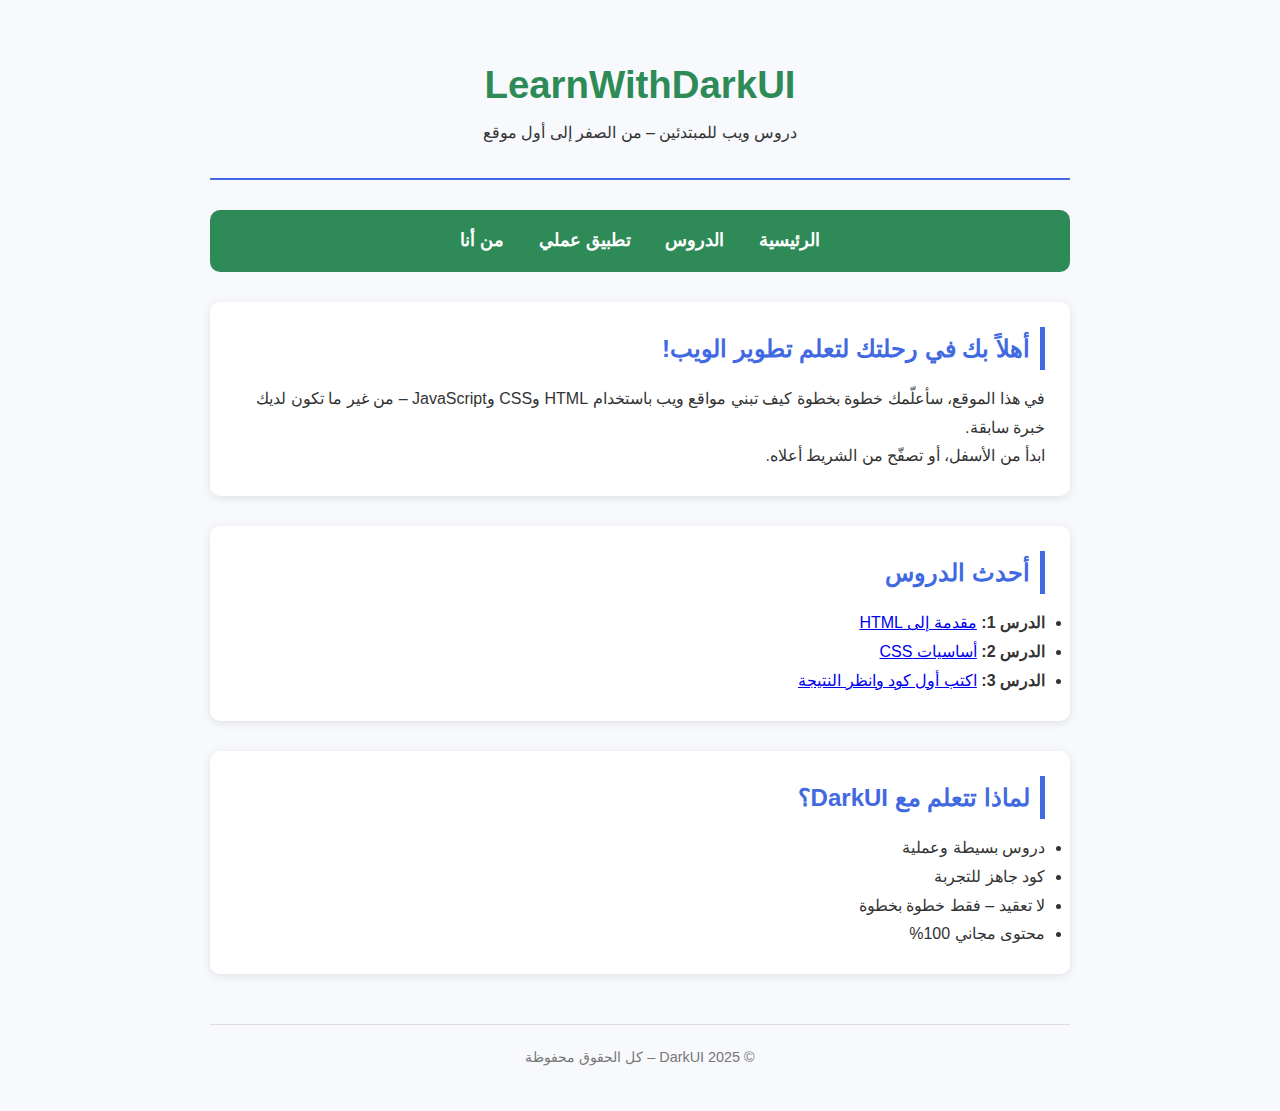
<file: index.html>
<!DOCTYPE html>
<html lang="ar" dir="rtl">
<head>
    <meta charset="UTF-8" />
    <meta name="viewport" content="width=device-width, initial-scale=1.0"/>
    <title>تعلم تطوير الويب | DarkUI</title>
    <link rel="stylesheet" href="style.css" />
</head>
<body>

    <header>
        <h1>LearnWithDarkUI</h1>
        <p>دروس ويب للمبتدئين – من الصفر إلى أول موقع</p>
    </header>

    <nav>
        <a href="index.html">الرئيسية</a>
        <a href="lessons.html">الدروس</a>
        <a href="practice.html">تطبيق عملي</a>
        <a href="about.html">من أنا</a>
    </nav>

    <section>
        <h2>أهلاً بك في رحلتك لتعلم تطوير الويب!</h2>
        <p>في هذا الموقع، سأعلّمك خطوة بخطوة كيف تبني مواقع ويب باستخدام HTML وCSS وJavaScript – من غير ما تكون لديك خبرة سابقة.</p>
        <p>ابدأ من الأسفل، أو تصفّح من الشريط أعلاه.</p>
    </section>

    <section>
        <h2>أحدث الدروس</h2>
        <ul>
            <li><strong>الدرس 1:</strong> <a href="lessons.html#html">مقدمة إلى HTML</a></li>
            <li><strong>الدرس 2:</strong> <a href="lessons.html#css">أساسيات CSS</a></li>
            <li><strong>الدرس 3:</strong> <a href="practice.html">اكتب أول كود وانظر النتيجة</a></li>
        </ul>
    </section>

    <section>
        <h2>لماذا تتعلم مع DarkUI؟</h2>
        <ul>
            <li>دروس بسيطة وعملية</li>
            <li>كود جاهز للتجربة</li>
            <li>لا تعقيد – فقط خطوة بخطوة</li>
            <li>محتوى مجاني 100%</li>
        </ul>
    </section>

    <footer>
        &copy; 2025 DarkUI – كل الحقوق محفوظة
    </footer>

</body>
</html>
</file>
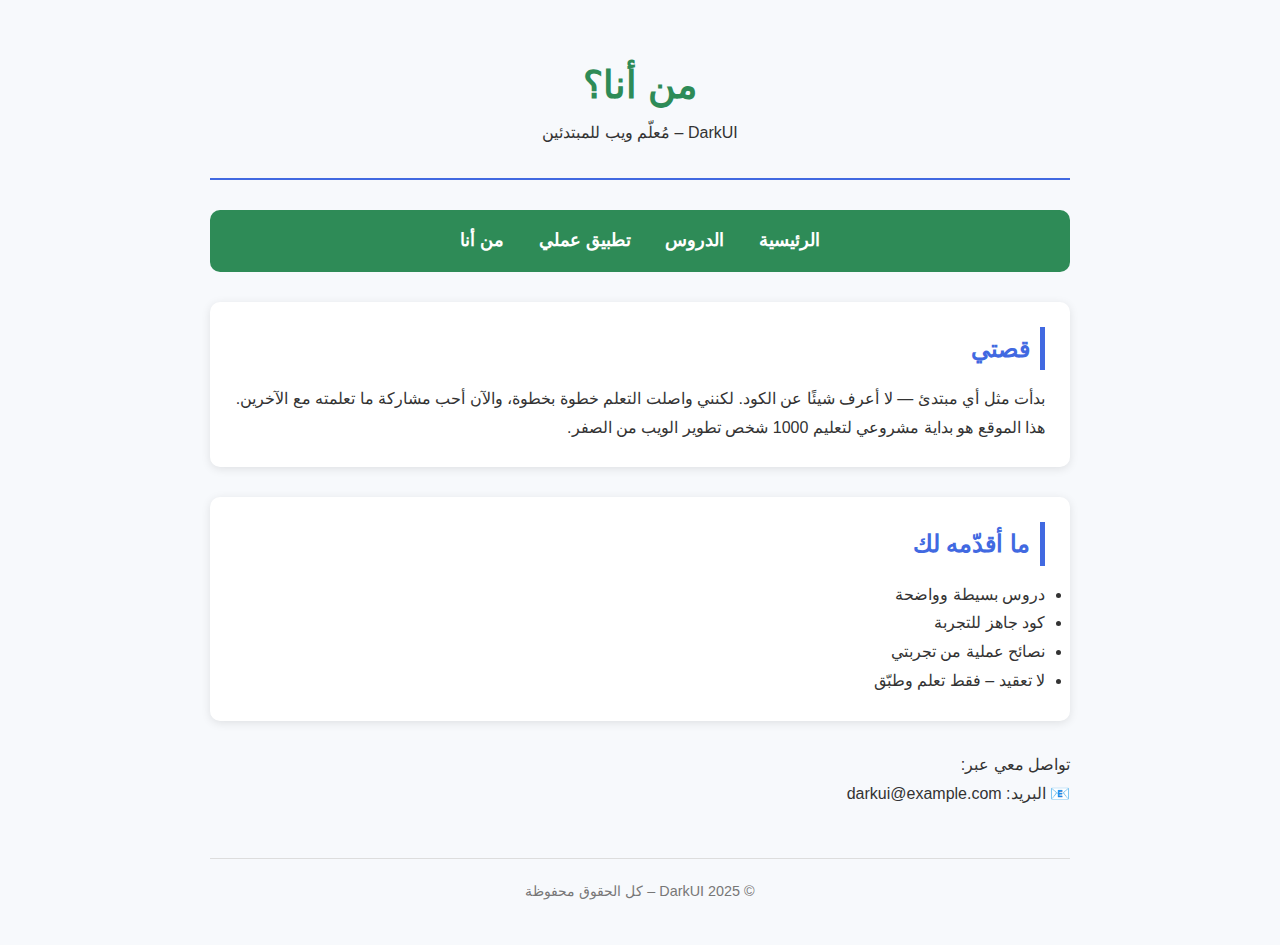
<file: about.html>
<!DOCTYPE html>
<html lang="ar" dir="rtl">
<head>
    <meta charset="UTF-8" />
    <meta name="viewport" content="width=device-width, initial-scale=1.0"/>
    <title>من أنا؟ | LearnWithDarkUI</title>
    <link rel="stylesheet" href="style.css" />
</head>
<body>

    <header>
        <h1>من أنا؟</h1>
        <p>DarkUI – مُعلّم ويب للمبتدئين</p>
    </header>

    <nav>
        <a href="index.html">الرئيسية</a>
        <a href="lessons.html">الدروس</a>
        <a href="practice.html">تطبيق عملي</a>
        <a href="about.html">من أنا</a>
    </nav>

    <section>
        <h2>قصتي</h2>
        <p>بدأت مثل أي مبتدئ — لا أعرف شيئًا عن الكود. لكنني واصلت التعلم خطوة بخطوة، والآن أحب مشاركة ما تعلمته مع الآخرين.</p>
        <p>هذا الموقع هو بداية مشروعي لتعليم 1000 شخص تطوير الويب من الصفر.</p>
    </section>

    <section>
        <h2>ما أقدّمه لك</h2>
        <ul>
            <li>دروس بسيطة وواضحة</li>
            <li>كود جاهز للتجربة</li>
            <li>نصائح عملية من تجربتي</li>
            <li>لا تعقيد – فقط تعلم وطبّق</li>
        </ul>
    </section>

    <p>تواصل معي عبر:</p>
    <p>📧 البريد: darkui@example.com</p>

    <footer>
        &copy; 2025 DarkUI – كل الحقوق محفوظة
    </footer>

</body>
</html>
</file>
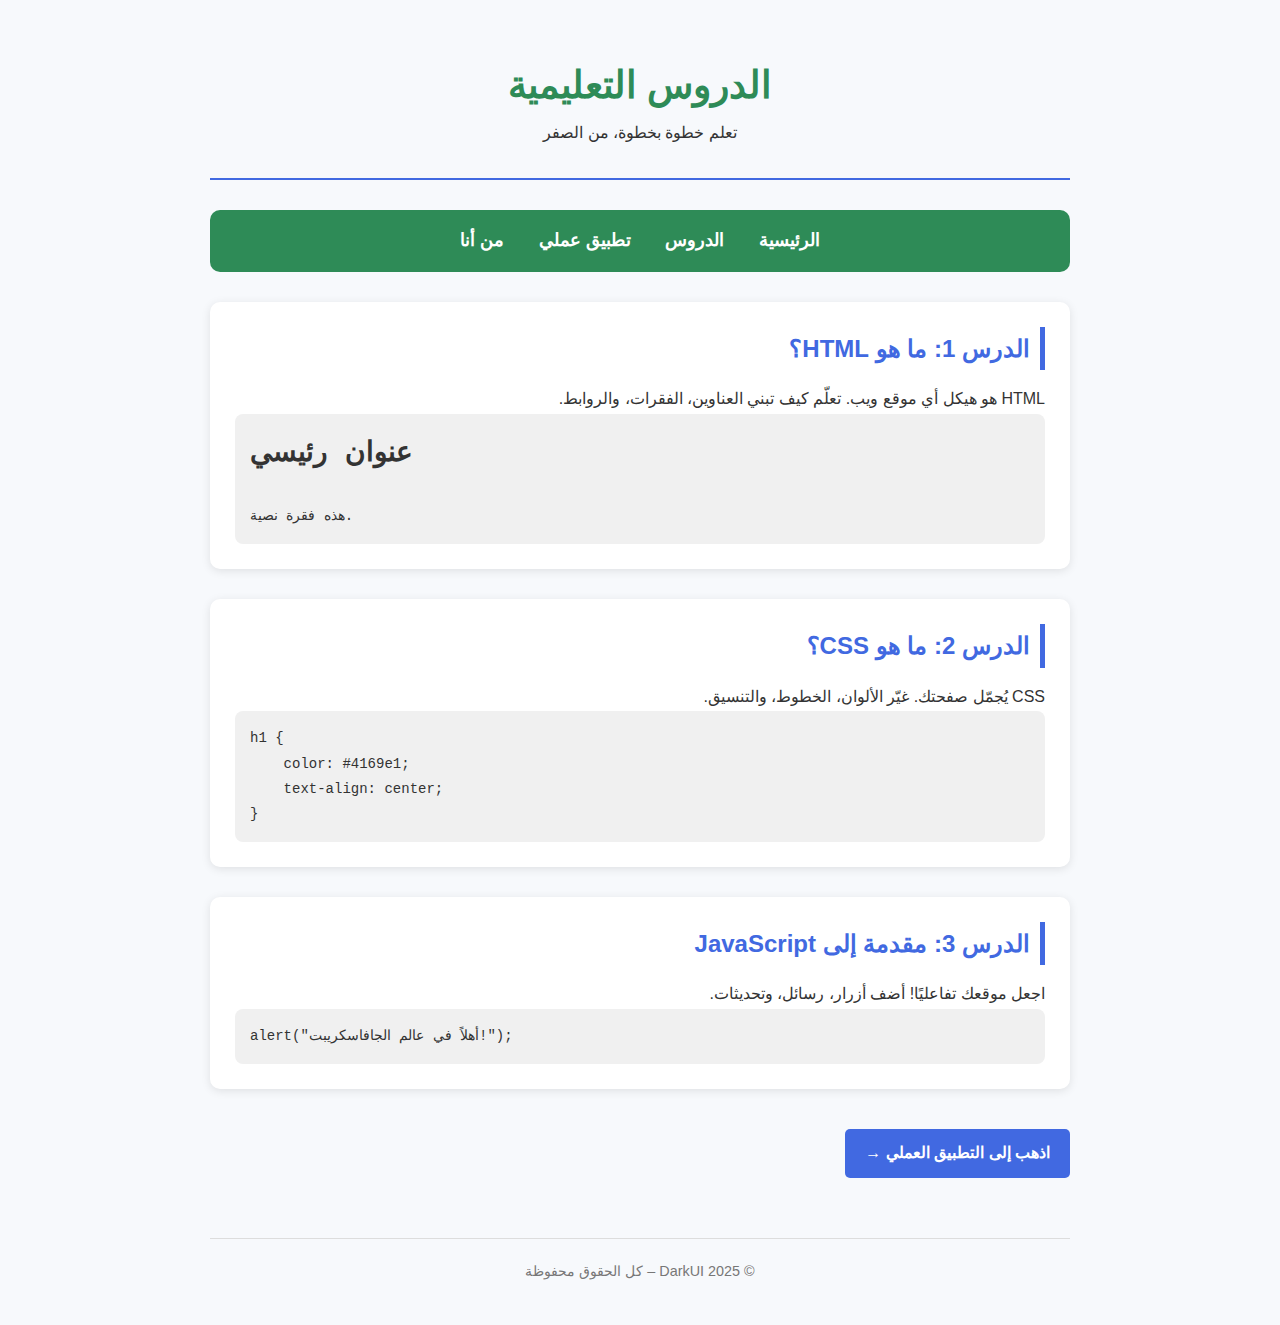
<file: lessons.html>
<!DOCTYPE html>
<html lang="ar" dir="rtl">
<head>
    <meta charset="UTF-8" />
    <meta name="viewport" content="width=device-width, initial-scale=1.0"/>
    <title>الدروس | LearnWithDarkUI</title>
    <link rel="stylesheet" href="style.css" />
</head>
<body>

    <header>
        <h1>الدروس التعليمية</h1>
        <p>تعلم خطوة بخطوة، من الصفر</p>
    </header>

    <nav>
        <a href="index.html">الرئيسية</a>
        <a href="lessons.html">الدروس</a>
        <a href="practice.html">تطبيق عملي</a>
        <a href="about.html">من أنا</a>
    </nav>

    <section id="html">
        <h2>الدرس 1: ما هو HTML؟</h2>
        <p>HTML هو هيكل أي موقع ويب. تعلّم كيف تبني العناوين، الفقرات، والروابط.</p>
        <pre><h1>عنوان رئيسي</h1>
<p>هذه فقرة نصية.</p></pre>
    </section>

    <section id="css">
        <h2>الدرس 2: ما هو CSS؟</h2>
        <p>CSS يُجمّل صفحتك. غيّر الألوان، الخطوط، والتنسيق.</p>
        <pre>h1 {
    color: #4169e1;
    text-align: center;
}</pre>
    </section>

    <section id="js">
        <h2>الدرس 3: مقدمة إلى JavaScript</h2>
        <p>اجعل موقعك تفاعليًا! أضف أزرار، رسائل، وتحديثات.</p>
        <pre>alert("أهلاً في عالم الجافاسكريبت!");</pre>
    </section>

    <a href="practice.html" class="btn">اذهب إلى التطبيق العملي →</a>

    <footer>
        &copy; 2025 DarkUI – كل الحقوق محفوظة
    </footer>

</body>
</html>
</file>
<file: style.css>
/* style.css - تصميم احترافي لموقع DarkUI */
* {
    margin: 0;
    padding: 0;
    box-sizing: border-box;
}

body {
    font-family: 'Segoe UI', Tahoma, Geneva, Verdana, sans-serif;
    background-color: #f7f9fc;
    color: #333;
    line-height: 1.8;
    padding: 20px;
    max-width: 900px;
    margin: 0 auto;
}

header {
    text-align: center;
    padding: 30px 0;
    border-bottom: 2px solid #4169e1;
    margin-bottom: 30px;
}

header h1 {
    color: #2e8b57;
    font-size: 2.4em;
}

nav {
    background: #2e8b57;
    padding: 15px 0;
    text-align: center;
    border-radius: 10px;
    margin-bottom: 30px;
    position: sticky;
    top: 10px;
    z-index: 100;
}

nav a {
    color: white;
    text-decoration: none;
    margin: 0 15px;
    font-weight: bold;
    font-size: 1.1em;
    transition: 0.3s;
}

nav a:hover {
    color: #ffd700;
    border-bottom: 2px solid #ffd700;
}

section {
    background: white;
    padding: 25px;
    border-radius: 10px;
    box-shadow: 0 2px 10px rgba(0,0,0,0.1);
    margin-bottom: 30px;
}

h2 {
    color: #4169e1;
    margin-bottom: 15px;
    border-right: 5px solid #4169e1;
    padding-right: 10px;
}

pre {
    background: #f0f0f0;
    padding: 15px;
    border-radius: 8px;
    overflow-x: auto;
    font-family: 'Courier New', monospace;
    direction: ltr;
    text-align: left;
    font-size: 14px;
}

code {
    background: #eee;
    padding: 2px 6px;
    border-radius: 4px;
    font-family: 'Courier New', monospace;
}

footer {
    text-align: center;
    margin-top: 50px;
    padding: 20px;
    color: #777;
    border-top: 1px solid #ddd;
    font-size: 0.9em;
}

.btn {
    display: inline-block;
    background: #4169e1;
    color: white;
    padding: 10px 20px;
    margin: 10px 0;
    border-radius: 5px;
    text-decoration: none;
    font-weight: bold;
}
</file>
